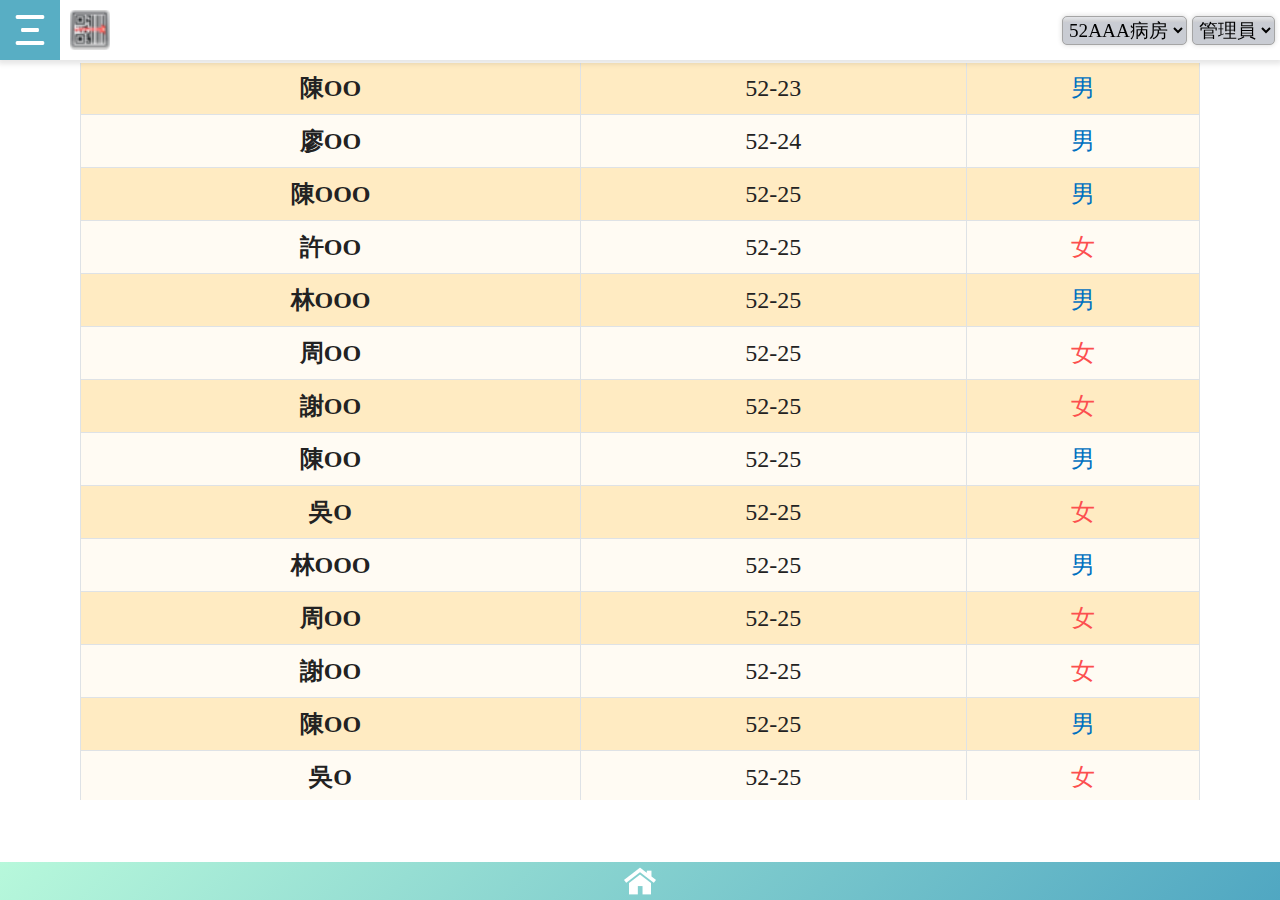
<file: content.html>
<!DOCTYPE html>
<html lang="zh-Hant">
<head>
    <meta charset="UTF-8">
    <meta name="viewport" content="width=device-width; initial-scale=1.0; maximum-scale=1.0; user-scalable=0;">
    <meta http-equiv="X-UA-Compatible" content="ie=edge">
    <title>三軍總醫院NIS護理資訊系統</title>
    <link rel="stylesheet" href="plugins/bootstrap/css/bootstrap.min.css">
    <link rel="stylesheet" href="css/pushy.css">
    <link rel="stylesheet" href="css/style.css">
    <link rel="stylesheet" href="css/RWD1024_up.css">
    <link rel="stylesheet" href="css/RWD768_up.css">
    <link rel="stylesheet" href="css/RWD767_down.css">
    <link rel="stylesheet" href="css/RWD_special.css">
</head>
<body>
<!-- Pushy Menu -->
<nav class="pushy pushy-left">
    <div class="pushy-content">
        <div class="top">
            <div>demo</div>
            <div>心血管一病區</div>
        </div>
        <div class="title">掃描</div>
        <ul>
            <li class="push_a">掃描腕帶</li>
        </ul>
        <div class="title">功能</div>
        <ul>
            <li class="pushy-link"><a href="page/Patientlist.html" class="changeSrc">病人清單</a></li>
            <li class="pushy-link"><a href="page/Monitoring_Submenu.html" class="changeSrc">生理監測</a></li>
            <li class="pushy-link"><a href="" class="changeSrc">醫囑執行</a></li>
            <li class="pushy-link"><a href="page/NursingAssessment_Submenu.html" class="changeSrc">護理評估</a></li>
            <li class="pushy-link"><a href="" class="changeSrc">護理指導</a></li>
            <li class="pushy-link"><a href="" class="changeSrc">訪視紀錄</a></li>
            <li class="pushy-link"><a href="index.html">登出</a></li>
        </ul>
    </div>
</nav>
<!-- Site Overlay -->
<div class="site-overlay"></div>
<!-- content -->
<div class="page-wrapper" id="container">
    <div class="header">
        <div class="container-fluid between">
            <div class="flex">
                <div class="menu-btn icon">
                    <div class="iconSpan">
                        <span></span>
                        <span></span>
                        <span></span>
                    </div>
                </div>
            </div>
            <div class="qrcode">
                <img src="image/scan.png" alt="">
            </div>
            <div class="main_menu flex">
                <div class="pFormItem">
                    <div class="divFormItem slDivFormItem">
                        <select class="formItem selectFormItem">
                            <option value="">52AAA病房</option>
                        </select>
                    </div>
                </div>
                <div class="pFormItem">
                    <div class="divFormItem slDivFormItem">
                        <select class="formItem selectFormItem">
                            <option value="">管理員</option>
                        </select>
                    </div>
                </div>
            </div>
        </div>
    </div>
        <div class="container">
            <iframe id="myIframe" src="page/Patientlist.html" width="100%" frameborder="0" scrolling="no"></iframe>
        </div>
    <div class="footer T_center">
        <a href="content.html"><img src="image/home.png" alt=""></a>
    </div>
</div>
<!--JS -->
<script type="text/javascript" src="plugins/jquery/jquery-3.4.1.min.js"></script>
<script type="text/javascript" src="plugins/bootstrap/js/bootstrap.min.js"></script>
<script type="text/javascript" src="plugins/pushy.js"></script>
<script type="text/javascript" src="js/custom.js"></script>
<script>
    window.addEventListener('message', function (msg) { getChildrenIframeHeight(msg.data); }, false);
    function getChildrenIframeHeight(src) {
        setChildrenIframeHeight(src);
    }
    function setChildrenIframeHeight(src) {
        $("#myIframe").attr("src", src);
    }
</script>
</body>
</html>
</file>
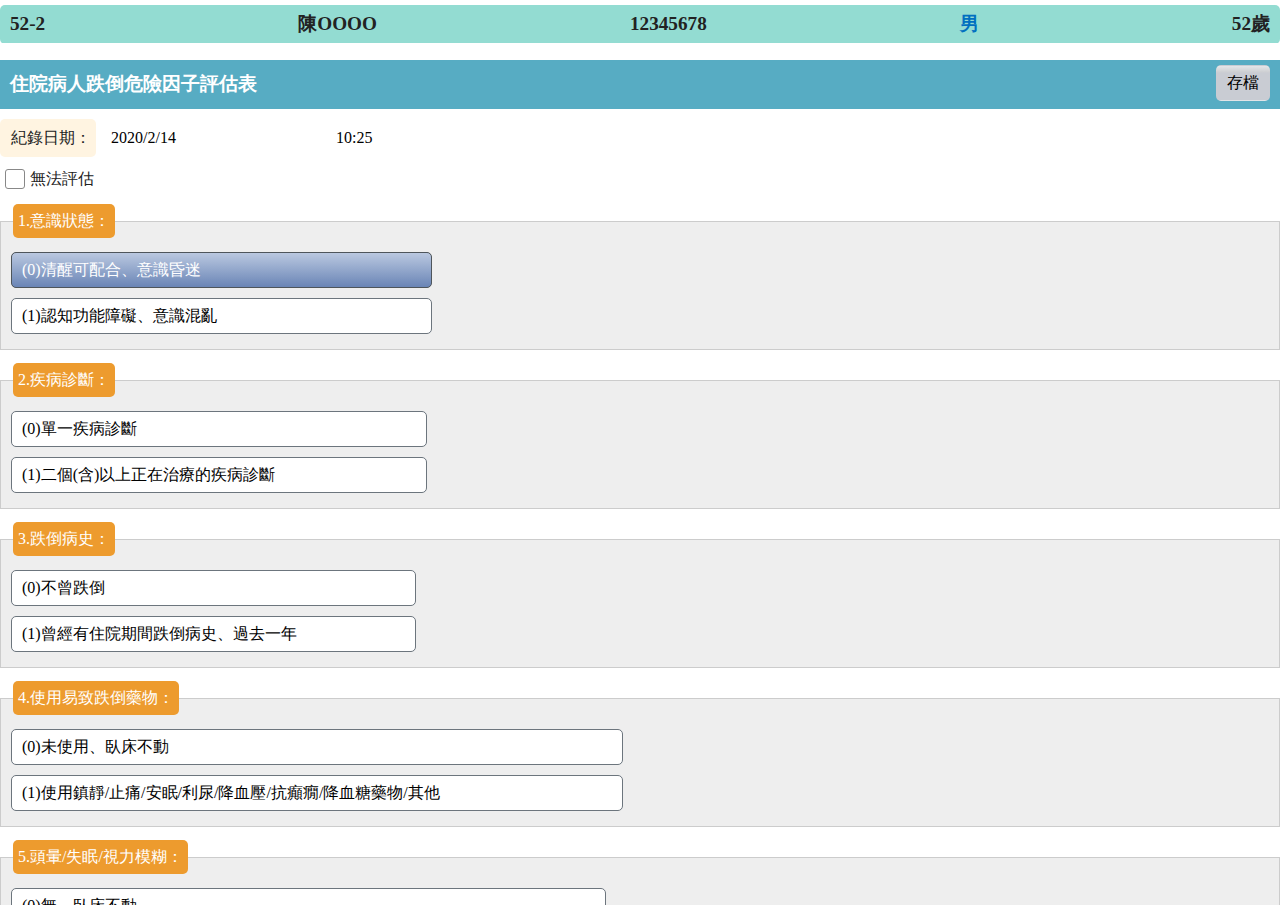
<file: page/AddFallRiskForm.html>
<!DOCTYPE html>
<html lang="zh-Hant">
<head>
    <meta charset="UTF-8">
    <meta name="viewport" content="width=device-width; initial-scale=1.0; maximum-scale=1.0; user-scalable=0;">
    <meta http-equiv="X-UA-Compatible" content="ie=edge">
    <title>三軍總醫院NIS護理資訊系統</title>
    <link rel="stylesheet" href="../plugins/bootstrap/css/bootstrap.min.css">
    <link rel="stylesheet" href="../css/pushy.css">
    <link rel="stylesheet" href="../css/style.css">
    <link rel="stylesheet" href="../css/RWD1024_up.css">
    <link rel="stylesheet" href="../css/RWD768_up.css">
    <link rel="stylesheet" href="../css/RWD767_down.css">
    <link rel="stylesheet" href="../css/RWD_special.css">
</head>
<body class="iframepage fallrisk addfallriskform">
<div class="main">
    <iframe id="Iframe" src="../page/PatienDetail.html" width="100%" frameborder="0" scrolling="yes"></iframe>
    <div class="patient_content">
        <div class="intake_top">
            <div class="top">
                <span>住院病人跌倒危險因子評估表</span>
                <a href="" class="btn">存檔</a>
            </div>
            <!--時間-->
            <div class="formList flex">
                <label>紀錄日期：</label>
                <div class="pFormItem">
                    <div class="divFormItem dateDivFormItem">
                        <input class="formItem dateFormItem" type="text" value="2020/2/14"/>
                    </div>
                </div>
                <div class="pFormItem">
                    <div class="divFormItem timeDivFormItem">
                        <input class="formItem timeFormItem" type="text" value="10:25"/>
                    </div>
                </div>

            </div>
        </div>
        <div class="formList flex">
        <div class="choiceBox">
            <div class="pFormItem">
                <div class="divFormItem ckDivFormItem">
                    <input id="form22_1" name="form22" type="checkbox" class="formItem checkboxFormItem">
                    <label for="form22_1"></label>
                </div>
            </div>
        </div>
        <label>無法評估</label>
        </div>
        <div class="content">
            <div class="title title_o">1.意識狀態：</div>
            <div class="tips">
                <div class="btn-group btn-group-toggle" data-toggle="buttons">
                    <label class="btn btn-secondary active">
                        <input type="radio" name="options" id="" autocomplete="off">(0)清醒可配合、意識昏迷
                    </label>
                    <label class="btn btn-secondary">
                        <input type="radio" name="options" id="" autocomplete="off">(1)認知功能障礙、意識混亂
                    </label>
                </div>
            </div>
        </div>
        <div class="content">
            <div class="title title_o">2.疾病診斷：</div>
            <div class="tips">
                <div class="btn-group btn-group-toggle" data-toggle="buttons">
                    <label class="btn btn-secondary">
                        <input type="radio" name="options" id="" autocomplete="off">(0)單一疾病診斷
                    </label>
                    <label class="btn btn-secondary">
                        <input type="radio" name="options" id="" autocomplete="off">(1)二個(含)以上正在治療的疾病診斷
                    </label>
                </div>
            </div>
        </div>
        <div class="content">
            <div class="title title_o">3.跌倒病史：</div>
            <div class="tips">
                <div class="btn-group btn-group-toggle" data-toggle="buttons">
                    <label class="btn btn-secondary">
                        <input type="radio" name="options" id="" autocomplete="off"  checked>(0)不曾跌倒
                    </label>
                    <label class="btn btn-secondary">
                        <input type="radio" name="options" id="" autocomplete="off">(1)曾經有住院期間跌倒病史、過去一年
                    </label>
                </div>
            </div>
        </div>
        <div class="content">
            <div class="title title_o">4.使用易致跌倒藥物：</div>
            <div class="tips">
                <div class="btn-group btn-group-toggle" data-toggle="buttons">
                    <label class="btn btn-secondary">
                        <input type="radio" name="options" id="" autocomplete="off"  checked>(0)未使用、臥床不動
                    </label>
                    <label class="btn btn-secondary">
                        <input type="radio" name="options" id="" autocomplete="off">(1)使用鎮靜/止痛/安眠/利尿/降血壓/抗癲癇/降血糖藥物/其他
                    </label>
                </div>
            </div>
        </div>
        <div class="content">
            <div class="title title_o">5.頭暈/失眠/視力模糊：</div>
            <div class="tips">
                <div class="btn-group btn-group-toggle" data-toggle="buttons">
                    <label class="btn btn-secondary">
                        <input type="radio" name="options" id="" autocomplete="off"  checked>(0)無、臥床不動
                    </label>
                    <label class="btn btn-secondary">
                        <input type="radio" name="options" id="" autocomplete="off">(1)頭暈/虛弱/姿勢性低血壓、失眠、視力模糊/單眼或雙眼失明
                    </label>
                </div>
            </div>
        </div>
        <div class="content">
            <div class="title title_o">6.管路留置/失禁/頻尿/腹瀉：</div>
            <div class="tips">
                <div class="btn-group btn-group-toggle" data-toggle="buttons">
                    <label class="btn btn-secondary">
                        <input type="radio" name="options" id="" autocomplete="off"  checked>(0)無、臥床不動
                    </label>
                    <label class="btn btn-secondary">
                        <input type="radio" name="options" id="" autocomplete="off">(1)因大小便失禁、頻尿或腹瀉需頻繁下床如廁、連接靜脈輸液/有引流管放置/生理監視器使用
                    </label>
                </div>
            </div>
        </div>
        <div class="content">
            <div class="title title_o">7.輔具使用：</div>
            <div class="tips">
                <div class="btn-group btn-group-toggle" data-toggle="buttons">
                    <label class="btn btn-secondary">
                        <input type="radio" name="options" id="" autocomplete="off"  checked>(0)臥床不動、自行走動平穩
                    </label>
                    <label class="btn btn-secondary">
                        <input type="radio" name="options" id="" autocomplete="off">(1)步態不穩、攙扶或使用輔具才可站起、移位或行走須他人協助或使用輔具
                    </label>
                </div>
            </div>
        </div>
        <div class="content">
            <div class="title title_o">8.執意下床：</div>
            <div class="tips">
                <div class="btn-group btn-group-toggle" data-toggle="buttons">
                    <label class="btn btn-secondary">
                        <input type="radio" name="options" id="" autocomplete="off"  checked>(0)臥床不動、均請求協助下床
                    </label>
                    <label class="btn btn-secondary">
                        <input type="radio" name="options" id="" autocomplete="off">(1)無法配合床欄/床欄護套使用、不能獨自下床卻執意自行下床、主要照顧者為年老或行動不便者
                    </label>
                </div>
            </div>
        </div>
        <div class="content">
            <div class="title title_b">總分：</div>
            <div class="tips">
                <span>4</span>
            </div>
        </div>
    </div>
    <!--JS -->
    <script type="text/javascript" src="../plugins/jquery/jquery-3.4.1.min.js"></script>
    <script type="text/javascript" src="../plugins/bootstrap/js/bootstrap.min.js"></script>
    <script type="text/javascript" src="../plugins/pushy.js"></script>
    <script type="text/javascript" src="../js/custom.js"></script>
</body>
</html>
</file>
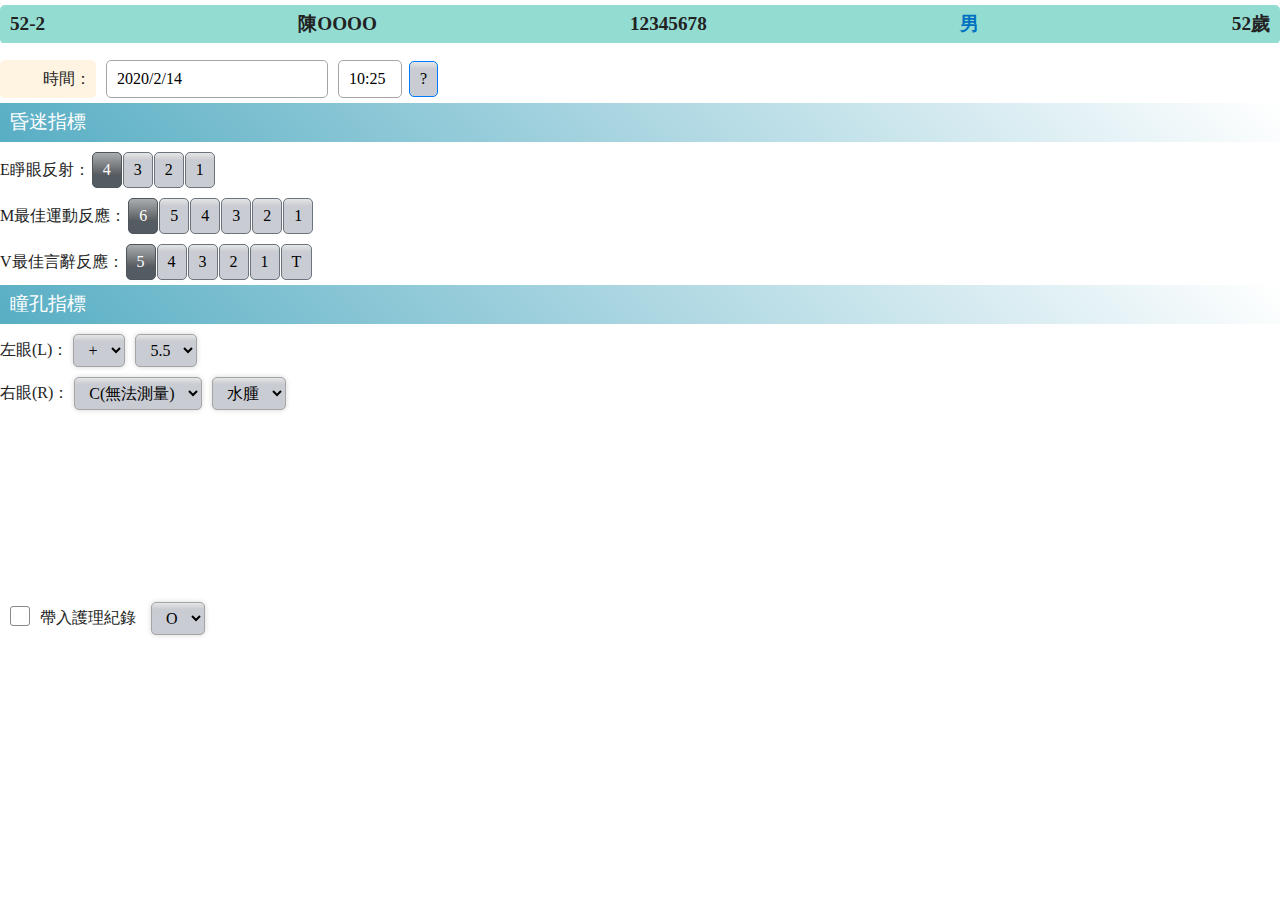
<file: page/Coma.html>
<!DOCTYPE html>
<html lang="zh-Hant">
<head>
    <meta charset="UTF-8">
    <meta name="viewport" content="width=device-width; initial-scale=1.0; maximum-scale=1.0; user-scalable=0;">
    <meta http-equiv="X-UA-Compatible" content="ie=edge">
    <title>三軍總醫院NIS護理資訊系統</title>
    <link rel="stylesheet" href="../plugins/bootstrap/css/bootstrap.min.css">
    <link rel="stylesheet" href="../css/pushy.css">
    <link rel="stylesheet" href="../css/style.css">
    <link rel="stylesheet" href="../css/RWD1024_up.css">
    <link rel="stylesheet" href="../css/RWD768_up.css">
    <link rel="stylesheet" href="../css/RWD767_down.css">
    <link rel="stylesheet" href="../css/RWD_special.css">
</head>
<body class="iframepage coma">
<div class="main">
    <iframe id="Iframe" src="../page/PatienDetail.html" width="100%" frameborder="0" scrolling="yes"></iframe>
    <div class="patient_content">
        <div class="intake_top">
            <!--時間-->
            <div class="formList flex">
                <label>時間：</label>
                <div class="pFormItem">
                    <div class="divFormItem dateDivFormItem">
                        <input class="formItem dateFormItem" type="text" value="2020/2/14"/>
                    </div>
                </div>
                <div class="pFormItem">
                    <div class="divFormItem timeDivFormItem">
                        <input class="formItem timeFormItem" type="text" value="10:25"/>
                    </div>
                </div>
                <!-- Button trigger modal -->
                <button type="button" class="btn btn-primary" data-toggle="modal" data-target="#tips">
                    ?
                </button>
                <!-- Modal -->
                <div class="modal fade" id="tips" tabindex="-1" role="dialog" aria-labelledby="ModalCenterTitle" aria-hidden="true">
                    <div class="modal-dialog modal-dialog-centered" role="document">
                        <div class="modal-content">
                            <div class="modal-header">
                                <h5 class="modal-title" id="ModalCenterTitle">昏迷指標</h5>
                                <button type="button" class="close" data-dismiss="modal" aria-label="Close">
                                    <span aria-hidden="true">&times;</span>
                                </button>
                            </div>
                            <div class="modal-body">
                                <div class="content">
                                    <div class="title title_r">E睜眼反射：</div>
                                    <div class="tips">
                                        <p>(4)自動</p>
                                        <p>(3)對聲音刺激</p>
                                        <p>(2)對痛刺激</p>
                                        <p>(1)無反應</p>
                                    </div>
                                </div>
                                <div class="content">
                                    <div class="title title_b">M最佳運動反應：</div>
                                    <div class="tips">
                                        <p>(6)聽從指揮</p>
                                        <p>(5)痛覺定位</p>
                                        <p>(4)收縮反應</p>
                                        <p>(3)去大腦皮質收縮</p>
                                        <p>(2)去大腦伸張</p>
                                        <p>(1)無反應</p>
                                    </div>
                                </div>
                                <div class="content">
                                    <div class="title title_g">V最佳言辭反應：</div>
                                    <div class="tips">
                                        <p>(5)可對答且定向感正確</p>
                                        <p>(4)可對答但定向感錯誤</p>
                                        <p>(3)可發出單詞</p>
                                        <p>(2)可發出呻吟</p>
                                        <p>(1)無反應</p>
                                        <p>(T)氣管內插管或氣切</p>
                                    </div>
                                </div>
                            </div>
                            <div class="modal-footer">
                                <button type="button" class="btn btn-secondary" data-dismiss="modal">Close</button>
                            </div>
                        </div>
                    </div>
                </div>

            </div>

        </div>
        <!--昏迷指標-->
        <div class="coma_wrap">
            <div class="main_title">昏迷指標</div>
            <div class="formList flex">
                <div class="subtitle">E睜眼反射：</div>
                <div class="btn-group btn-group-toggle" data-toggle="buttons">
                    <label class="btn btn-secondary active">
                        <input type="radio" name="options" id="" autocomplete="off" checked> 4
                    </label>
                    <label class="btn btn-secondary">
                        <input type="radio" name="options" id="" autocomplete="off"> 3
                    </label>
                    <label class="btn btn-secondary">
                        <input type="radio" name="options" id="" autocomplete="off"> 2
                    </label>
                    <label class="btn btn-secondary">
                        <input type="radio" name="options" id="" autocomplete="off"> 1
                    </label>
                </div>
            </div>
            <div class="formList flex">
                <div class="subtitle">M最佳運動反應：</div>
                <div class="btn-group btn-group-toggle" data-toggle="buttons">
                    <label class="btn btn-secondary active">
                        <input type="radio" name="options" id="" autocomplete="off" checked> 6
                    </label>
                    <label class="btn btn-secondary">
                        <input type="radio" name="options" id="" autocomplete="off"> 5
                    </label>
                    <label class="btn btn-secondary">
                        <input type="radio" name="options" id="" autocomplete="off"> 4
                    </label>
                    </label>
                    <label class="btn btn-secondary">
                        <input type="radio" name="options" id="" autocomplete="off"> 3
                    </label>
                    <label class="btn btn-secondary">
                        <input type="radio" name="options" id="" autocomplete="off"> 2
                    </label>
                    <label class="btn btn-secondary">
                        <input type="radio" name="options" id="" autocomplete="off"> 1
                    </label>
                </div>
            </div>
            <div class="formList flex">
                <div class="subtitle">V最佳言辭反應：</div>
                <div class="btn-group btn-group-toggle" data-toggle="buttons">
                    <label class="btn btn-secondary active">
                        <input type="radio" name="options" id="" autocomplete="off" checked> 5
                    </label>
                    <label class="btn btn-secondary">
                        <input type="radio" name="options" id="" autocomplete="off"> 4
                    </label>
                    <label class="btn btn-secondary">
                        <input type="radio" name="options" id="" autocomplete="off"> 3
                    </label>
                    <label class="btn btn-secondary">
                        <input type="radio" name="options" id="" autocomplete="off"> 2
                    </label>
                    <label class="btn btn-secondary">
                        <input type="radio" name="options" id="" autocomplete="off"> 1
                    </label>
                    <label class="btn btn-secondary">
                        <input type="radio" name="options" id="" autocomplete="off"> T
                    </label>
                </div>
            </div>
        </div>
        <!--瞳孔指標-->
        <div class="main_title">瞳孔指標</div>
        <div class="formList flex">
            <label>左眼(L)：</label>
            <div class="pFormItem">
                <div class="divFormItem slDivFormItem">
                    <select id="" class="formItem selectFormItem">
                        <option value="1">+</option>
                        <option value="2"></option>
                    </select>
                </div>
            </div>
            <div class="pFormItem">
                <div class="divFormItem slDivFormItem">
                    <select class="formItem selectFormItem">
                        <option>5.5</option>
                    </select>
                </div>
            </div>
        </div>
        <div class="formList flex">
            <label>右眼(R)：</label>
            <div class="pFormItem">
                <div class="divFormItem slDivFormItem">
                    <select id="" class="formItem selectFormItem">
                        <option value="1">C(無法測量)</option>
                        <option value="2"></option>
                    </select>
                </div>
            </div>
            <div class="pFormItem">
                <div class="divFormItem slDivFormItem">
                    <select class="formItem selectFormItem">
                        <option>水腫</option>
                    </select>
                </div>
            </div>
        </div>
        <!--護理紀錄帶入-->
        <div class="intake_bottom flex">
            <div class="choiceBox">
                <div class="pFormItem">
                    <div class="divFormItem ckDivFormItem">
                        <input id="form22_1" name="form22" type="checkbox" class="formItem checkboxFormItem">
                        <label for="form22_1"></label>
                    </div>
                </div>
            </div>
            <label>帶入護理紀錄</label>
            <div class="pFormItem">
                <div class="divFormItem slDivFormItem">
                    <select class="formItem selectFormItem">
                        <option>O</option>
                    </select>
                </div>
            </div>
        </div>
    </div>
</div>
<!--JS -->
<script type="text/javascript" src="../plugins/jquery/jquery-3.4.1.min.js"></script>
<script type="text/javascript" src="../plugins/bootstrap/js/bootstrap.min.js"></script>
<script type="text/javascript" src="../plugins/pushy.js"></script>
<script type="text/javascript" src="../js/custom.js"></script>
</body>
</html>
</file>
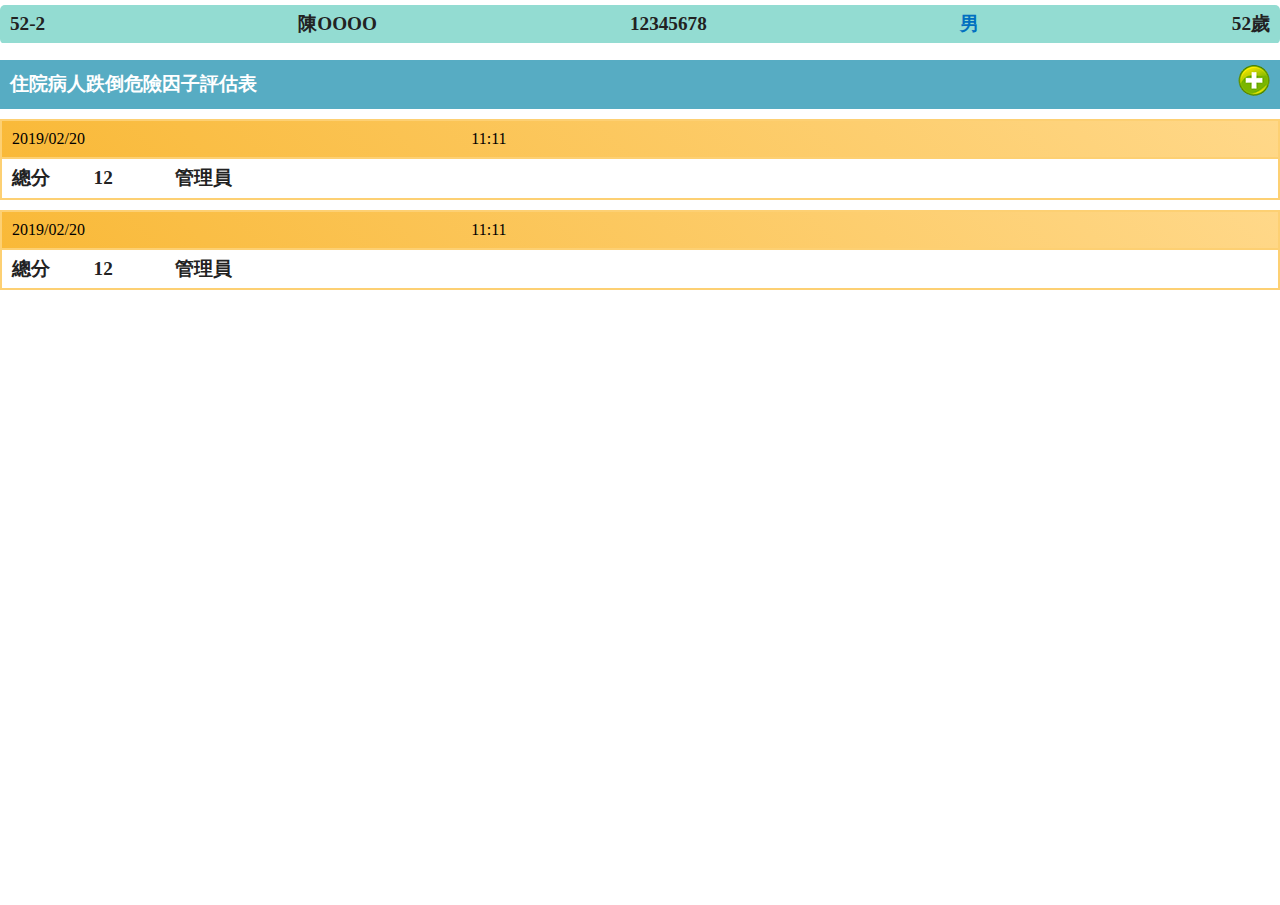
<file: page/FallRisk.html>
<!DOCTYPE html>
<html lang="zh-Hant">
<head>
    <meta charset="UTF-8">
    <meta name="viewport" content="width=device-width; initial-scale=1.0; maximum-scale=1.0; user-scalable=0;">
    <meta http-equiv="X-UA-Compatible" content="ie=edge">
    <title>三軍總醫院NIS護理資訊系統</title>
    <link rel="stylesheet" href="../plugins/bootstrap/css/bootstrap.min.css">
    <link rel="stylesheet" href="../css/pushy.css">
    <link rel="stylesheet" href="../css/style.css">
    <link rel="stylesheet" href="../css/RWD1024_up.css">
    <link rel="stylesheet" href="../css/RWD768_up.css">
    <link rel="stylesheet" href="../css/RWD767_down.css">
    <link rel="stylesheet" href="../css/RWD_special.css">
</head>
<body class="iframepage fallrisk">
<div class="main">
    <iframe id="Iframe" src="../page/PatienDetail.html" width="100%" frameborder="0" scrolling="yes"></iframe>
    <div class="patient_content">
        <div class="top">
            <span>住院病人跌倒危險因子評估表</span>
            <a href="../page/AddFallRiskForm.html"><img src="../image/add.png" alt=""></a>
        </div>
        <div class="list_wrap">
            <div class="time_title">
                <div class="pFormItem">
                    <div class="divFormItem dtDivFormItem">
                        <input class="formItem dtFormItem" type="hidden">
                        <input class="dtDateFormItem" type="text" value="2019/02/20"/>
                        <input class="dtTimeFormItem" type="text" value="11:11"/>
                    </div>
                </div>
            </div>
            <div class="content">
                <span>總分</span>
                <span>12</span>
                <span>管理員</span>
            </div>
        </div>
        <div class="list_wrap">
            <div class="time_title">
                <div class="pFormItem">
                    <div class="divFormItem dtDivFormItem">
                        <input class="formItem dtFormItem" type="hidden">
                        <input class="dtDateFormItem" type="text" value="2019/02/20"/>
                        <input class="dtTimeFormItem" type="text" value="11:11"/>
                    </div>
                </div>
            </div>
            <div class="content">
                <span>總分</span>
                <span>12</span>
                <span>管理員</span>
            </div>
        </div>
    </div>
</div>
<!--JS -->
<script type="text/javascript" src="../plugins/jquery/jquery-3.4.1.min.js"></script>
<script type="text/javascript" src="../plugins/bootstrap/js/bootstrap.min.js"></script>
<script type="text/javascript" src="../plugins/pushy.js"></script>
<script type="text/javascript" src="../js/custom.js"></script>
</body>
</html>
</file>
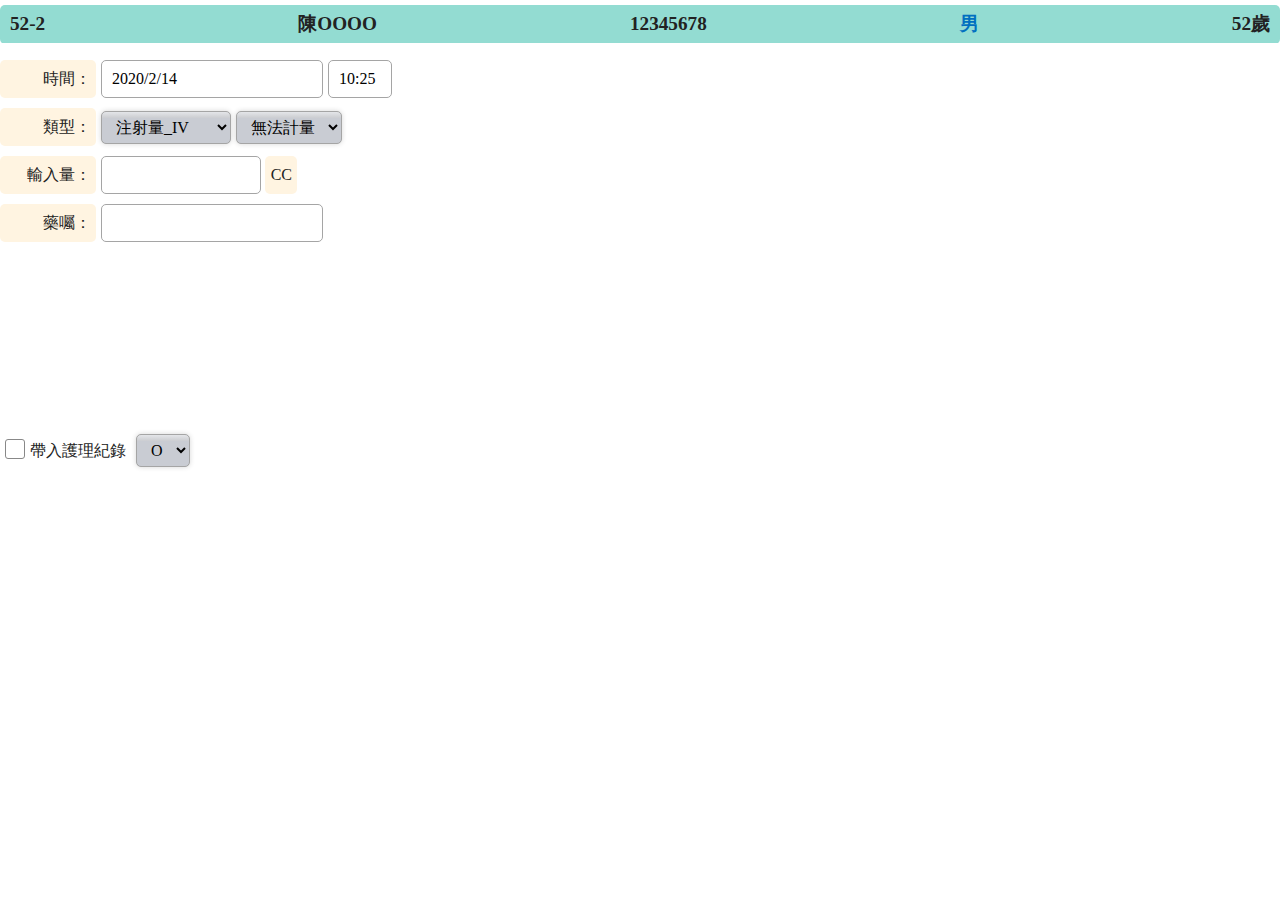
<file: page/Intake.html>
<!DOCTYPE html>
<html lang="zh-Hant">
<head>
    <meta charset="UTF-8">
    <meta name="viewport" content="width=device-width; initial-scale=1.0; maximum-scale=1.0; user-scalable=0;">
    <meta http-equiv="X-UA-Compatible" content="ie=edge">
    <title>三軍總醫院NIS護理資訊系統</title>
    <link rel="stylesheet" href="../plugins/bootstrap/css/bootstrap.min.css">
    <link rel="stylesheet" href="../css/pushy.css">
    <link rel="stylesheet" href="../css/style.css">
    <link rel="stylesheet" href="../css/RWD1024_up.css">
    <link rel="stylesheet" href="../css/RWD768_up.css">
    <link rel="stylesheet" href="../css/RWD767_down.css">
    <link rel="stylesheet" href="../css/RWD_special.css">
</head>
<body class="iframepage intake">
<div class="main">
    <iframe id="Iframe" src="../page/PatienDetail.html" width="100%" frameborder="0" scrolling="yes"></iframe>
    <div class="patient_content">
        <div class="intake_top">
            <!--時間-->
            <div class="formList flex">
                <label>時間：</label>
                <div class="pFormItem">
                    <div class="divFormItem dateDivFormItem">
                        <input class="formItem dateFormItem" type="text" value="2020/2/14"/>
                    </div>
                </div>
                <div class="pFormItem">
                    <div class="divFormItem timeDivFormItem">
                        <input class="formItem timeFormItem" type="text" value="10:25"/>
                    </div>
                </div>
            </div>
            <!--類型-->
            <div class="formList flex">
                <label>類型：</label>
                <div class="pFormItem">
                    <div class="divFormItem slDivFormItem">
                        <select id="showselect" class="formItem selectFormItem">
                            <option value="1">注射量_IV</option>
                            <option value="2">尿量_自解量</option>
                        </select>
                    </div>
                </div>
                <div class="pFormItem">
                    <div class="divFormItem slDivFormItem">
                        <select class="formItem selectFormItem">
                            <option>無法計量</option>
                        </select>
                    </div>
                </div>
            </div>
            <!--注射量_IV-->
            <div class="list1" style="display: block">
            <div class="formList flex insert"><label>輸入量：</label>
                <div class="pFormItem">
                    <div class="divFormItem txDivFormItem">
                        <input class="formItem textFormItem" type="text"/>
                        <label class="txBkFormItem">CC</label>
                    </div>
                </div>
            </div>
            <div class="formList flex">  <label>藥囑：</label>
                <div class="pFormItem">
                    <div class="divFormItem txDivFormItem">
                        <input class="formItem textFormItem" type="text"/>
                    </div>
                </div>
            </div>
            </div>
            <!--尿量_自解量-->
            <div class="list2" style="display: none">
                <div class="formList flex insert"><label>輸出量：</label>
                    <div class="pFormItem">
                        <div class="divFormItem txDivFormItem">
                            <input class="formItem textFormItem" type="text"/>
                        </div>
                    </div>
                    <div class="pFormItem">
                        <div class="divFormItem slDivFormItem">
                            <select  class="formItem selectFormItem">
                                <option value="1">CC</option>
                                <option value="2">ML</option>
                            </select>
                        </div>
                    </div>
                </div>
                <div class="formList flex insert">  <label>顏色：</label>
                    <div class="pFormItem">
                        <div class="divFormItem slDivFormItem">
                            <select  class="formItem selectFormItem">
                                <option value="1">其他</option>
                            </select>
                        </div>
                    </div>
                    <div class="pFormItem">
                        <div class="divFormItem txDivFormItem">
                            <input class="formItem textFormItem" type="text"/>
                        </div>
                    </div>
                </div>
                <div class="formList flex insert">  <label>性質：</label>
                    <div class="pFormItem">
                        <div class="divFormItem slDivFormItem">
                            <select  class="formItem selectFormItem">
                                <option value="1">其他</option>
                            </select>
                        </div>
                    </div>
                    <div class="pFormItem">
                        <div class="divFormItem txDivFormItem">
                            <input class="formItem textFormItem" type="text"/>
                        </div>
                    </div>
                </div>
                <div class="formList flex">  <label>尿比重：</label>
                    <div class="pFormItem">
                        <div class="divFormItem txDivFormItem">
                            <input class="formItem textFormItem" type="text"/>
                        </div>
                    </div>
                </div>
            </div>
        </div>
        <!--護理紀錄帶入-->
        <div class="intake_bottom flex">
            <div class="choiceBox">
                <div class="pFormItem">
                    <div class="divFormItem ckDivFormItem">
                        <input id="form22_1" name="form22" type="checkbox" class="formItem checkboxFormItem">
                        <label for="form22_1"></label>
                    </div>
                </div>
            </div>
            <label>帶入護理紀錄</label>
            <div class="pFormItem">
                <div class="divFormItem slDivFormItem">
                    <select class="formItem selectFormItem">
                        <option>O</option>
                    </select>
                </div>
            </div>
        </div>
    </div>
</div>
</div>
<!--JS -->
<script type="text/javascript" src="../plugins/jquery/jquery-3.4.1.min.js"></script>
<script type="text/javascript" src="../plugins/bootstrap/js/bootstrap.min.js"></script>
<script type="text/javascript" src="../plugins/pushy.js"></script>
<script type="text/javascript" src="../js/custom.js"></script>
<script>
    $('.list2').hide();
    $("#showselect").change(function(){
        var options=$("#showselect option:selected");
        if (options.val()=='1'){
            $('.list1').fadeIn();
            $('.list2').hide();
        }else if(options.val()=='2'){
            $('.list2').fadeIn();
            $('.list1').hide();
        }


    });
</script>
</body>
</html>
</file>
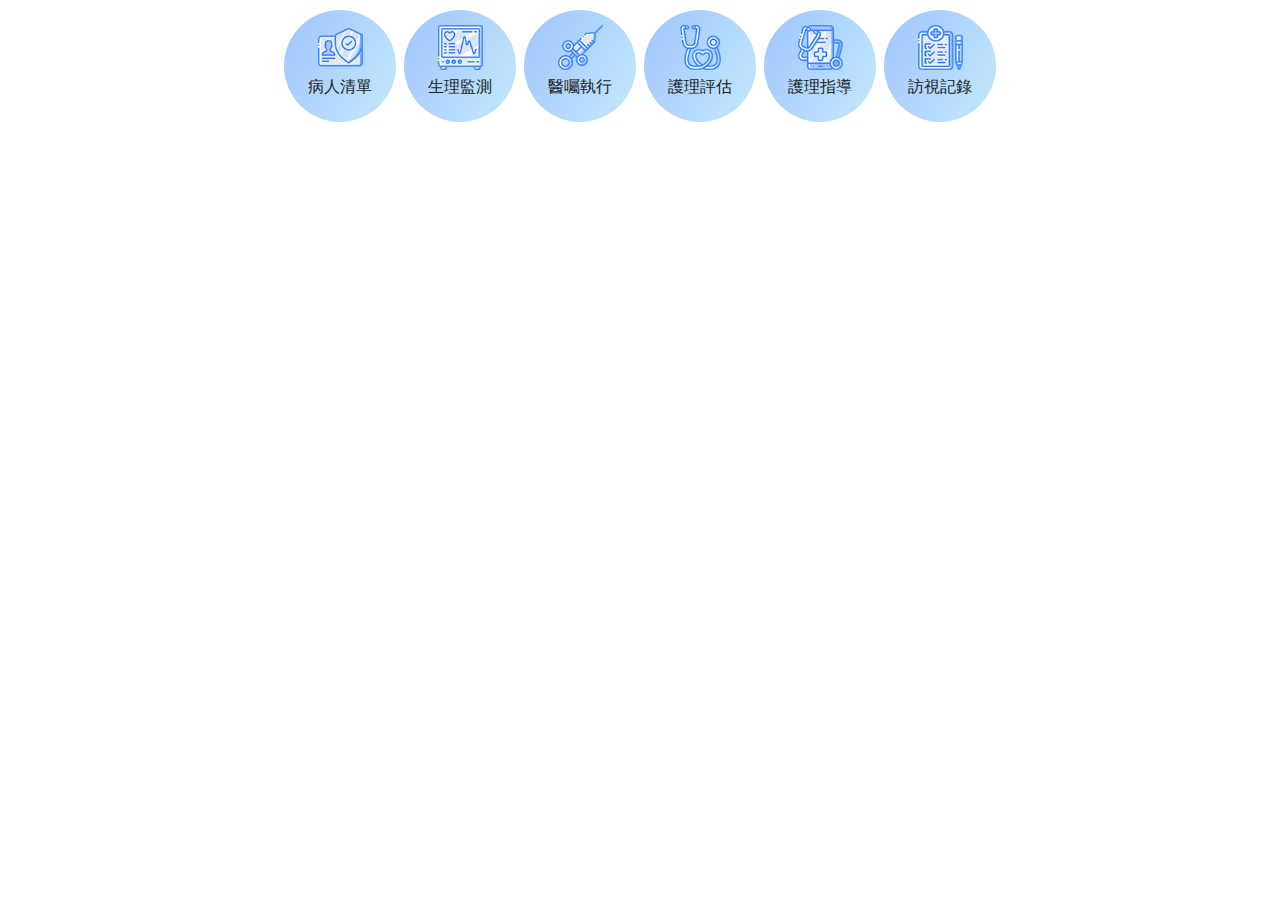
<file: page/Mainmenu.html>
<!DOCTYPE html>
<html lang="zh-Hant">
<head>
    <meta charset="UTF-8">
    <meta name="viewport" content="width=device-width; initial-scale=1.0; maximum-scale=1.0; user-scalable=0;">
    <meta http-equiv="X-UA-Compatible" content="ie=edge">
    <title>三軍總醫院NIS護理資訊系統</title>
    <link rel="stylesheet" href="../plugins/bootstrap/css/bootstrap.min.css">
    <link rel="stylesheet" href="../css/pushy.css">
    <link rel="stylesheet" href="../css/style.css">
    <link rel="stylesheet" href="../css/RWD1024_up.css">
    <link rel="stylesheet" href="../css/RWD768_up.css">
    <link rel="stylesheet" href="../css/RWD767_down.css">
    <link rel="stylesheet" href="../css/RWD_special.css">
</head>
<body class="iframepage mainmenu">
<div class="main">
    <ul>
        <li><a href="../page/Patientlist.html"><img src="../image/icon1.png" alt=""><div>病人清單</div></a></li>
        <li><a href="../page/Monitoring_Submenu.html"><img src="../image/icon2.png" alt=""><div>生理監測</div></a></li>
        <li><a href=""><img src="../image/icon3.png" alt=""><div>醫囑執行</div></a></li>
        <li><a href="../page/NursingAssessment_Submenu.html"><img src="../image/icon4.png" alt=""><div>護理評估</div></a></li>
        <li><a href=""><img src="../image/icon5.png" alt=""><div>護理指導</div></a></li>
        <li><a href=""><img src="../image/icon6.png" alt=""><div>訪視記錄</div></a></li>
    </ul>
</div>
    <!--JS -->
    <script type="text/javascript" src="../plugins/jquery/jquery-3.4.1.min.js"></script>
    <script type="text/javascript" src="../plugins/bootstrap/js/bootstrap.min.js"></script>
    <script type="text/javascript" src="../plugins/pushy.js"></script>
    <script type="text/javascript" src="../js/custom.js"></script>
</body>
</html>
</file>
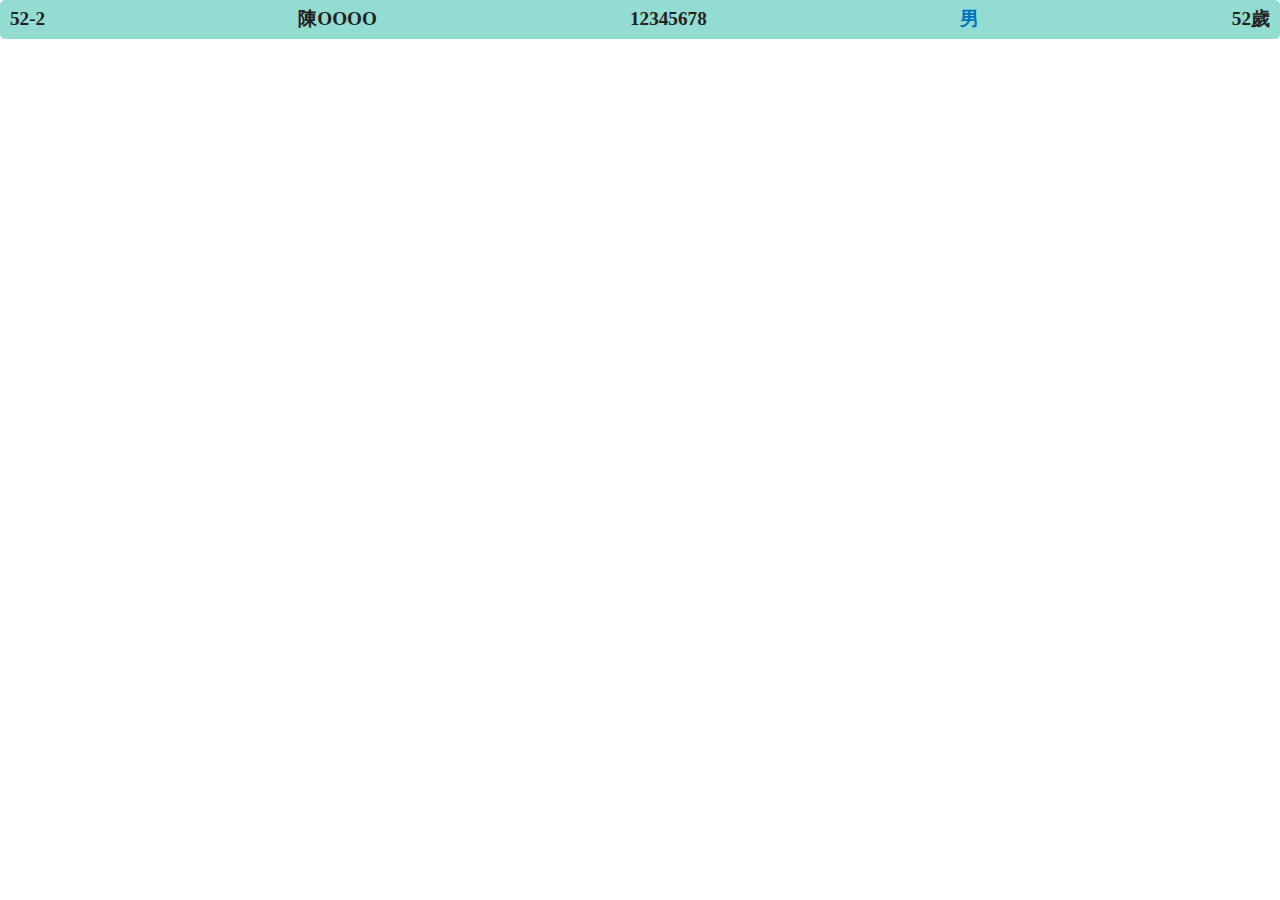
<file: page/PatienDetail.html>
<!DOCTYPE html>
<html lang="zh-Hant">
<head>
    <meta charset="UTF-8">
    <meta name="viewport" content="width=device-width; initial-scale=1.0; maximum-scale=1.0; user-scalable=0;">
    <meta http-equiv="X-UA-Compatible" content="ie=edge">
    <title>三軍總醫院NIS護理資訊系統</title>
    <link rel="stylesheet" href="../plugins/bootstrap/css/bootstrap.min.css">
    <link rel="stylesheet" href="../css/pushy.css">
    <link rel="stylesheet" href="../css/style.css">
    <link rel="stylesheet" href="../css/RWD1024_up.css">
    <link rel="stylesheet" href="../css/RWD768_up.css">
    <link rel="stylesheet" href="../css/RWD767_down.css">
    <link rel="stylesheet" href="../css/RWD_special.css">
</head>
<body>
    <div class="patient_detail between">
        <span>52-2</span>
        <span>陳OOOO</span>
        <span>12345678</span>
        <span class="blue">男</span>
        <span>52歲</span>
    </div>
<!--JS -->
<script type="text/javascript" src="../plugins/jquery/jquery-3.4.1.min.js"></script>
<script type="text/javascript" src="../plugins/bootstrap/js/bootstrap.min.js"></script>
<script type="text/javascript" src="../plugins/pushy.js"></script>
<script type="text/javascript" src="../js/custom.js"></script>
</body>
</html>
</file>
<file: css/pushy.css>
/*! Pushy - v1.1.0 - 2017-1-30
* Pushy is a responsive off-canvas navigation menu using CSS transforms & transitions.
* https://github.com/christophery/pushy/
* by Christopher Yee */
/* Menu Appearance */
.pushy {
  position: fixed;
  width: 200px;
  height: 100%;
  top: 0;
  z-index: 9999;
  background: #191918;
  overflow: auto;
  -webkit-overflow-scrolling: touch;
  /* enables momentum scrolling in iOS overflow elements */
}

.pushy a,.push_a{
  display: block;
  color: #b3b3b1;
  padding: 15px 30px;
  text-decoration: none;
}
.pushy a:hover {
  color: #FFF;
}
.pushy ul:first-child {
  margin-top: 10px;
}
.pushy.pushy-left {
  left: 0;
}
.pushy.pushy-right {
  right: 0;
}

.pushy-content {
  visibility: hidden;
}

/* Menu Movement */
.pushy-left {
  -webkit-transform: translate3d(-200px, 0, 0);
  -ms-transform: translate3d(-200px, 0, 0);
  transform: translate3d(-200px, 0, 0);
}

.pushy-open-left #container,
.pushy-open-left .push {
  -webkit-transform: translate3d(200px, 0, 0);
  -ms-transform: translate3d(200px, 0, 0);
  transform: translate3d(200px, 0, 0);
}

.pushy-right {
  -webkit-transform: translate3d(200px, 0, 0);
  -ms-transform: translate3d(200px, 0, 0);
  transform: translate3d(200px, 0, 0);
}

.pushy-open-right #container,
.pushy-open-right .push {
  -webkit-transform: translate3d(-200px, 0, 0);
  -ms-transform: translate3d(-200px, 0, 0);
  transform: translate3d(-200px, 0, 0);
}

.pushy-open-left .pushy,
.pushy-open-right .pushy {
  -webkit-transform: translate3d(0, 0, 0);
  -ms-transform: translate3d(0, 0, 0);
  transform: translate3d(0, 0, 0);
}
.pushy-open-left .pushy-content,
.pushy-open-right .pushy-content {
  visibility: visible;
}

/* Menu Transitions */
#container,
.pushy,
.push {
  transition: transform 0.2s cubic-bezier(0.16, 0.68, 0.43, 0.99);
}

.pushy-content {
  transition: visibility 0.2s cubic-bezier(0.16, 0.68, 0.43, 0.99);
}

/* Site Overlay */
.site-overlay {
  display: none;
}

.pushy-open-left .site-overlay,
.pushy-open-right .site-overlay {
  display: block;
  position: fixed;
  top: 0;
  right: 0;
  bottom: 0;
  left: 0;
  z-index: 9998;
  background-color: rgba(0, 0, 0, 0.5);
  -webkit-animation: fade 500ms;
  animation: fade 500ms;
}

@keyframes fade {
  0% {
    opacity: 0;
  }
  100% {
    opacity: 1;
  }
}
@-webkit-keyframes fade {
  0% {
    opacity: 0;
  }
  100% {
    opacity: 1;
  }
}
/* Submenu Appearance */
.pushy-submenu {
  /* Submenu Buttons */
  /* Submenu Icon */
}
.pushy-submenu > ul {
  padding-left: 15px;
  transition: max-height 0.2s ease-in-out, visibility 0.2s ease-in-out;
}
.pushy-submenu > ul .pushy-link {
  transition: opacity 0.2s ease-in-out;
}
.pushy-submenu button {
  width: 100%;
  color: #b3b3b1;
  padding: 15px 30px;
  text-align: left;
  background: transparent;
  border: 0;
}
.pushy-submenu button:hover {
  color: #FFF;
}
.pushy-submenu > a,
.pushy-submenu > button {
  position: relative;
}
.pushy-submenu > a::after,
.pushy-submenu > button::after {
  content: '';
  display: block;
  height: 11px;
  width: 8px;
  position: absolute;
  top: 50%;
  right: 15px;
  background: url("../img/arrow.svg") no-repeat;
  -webkit-transform: translateY(-50%);
  -ms-transform: translateY(-50%);
  transform: translateY(-50%);
  transition: transform 0.2s;
}

/* Submenu Movement */
.pushy-submenu-closed > ul {
  max-height: 0;
  overflow: hidden;
  visibility: hidden;
}
.pushy-submenu-closed .pushy-link {
  opacity: 0;
}

.pushy-submenu-open {
  /* Submenu Icon */
}
.pushy-submenu-open > ul {
  max-height: 1000px;
  visibility: visible;
}
.pushy-submenu-open .pushy-link {
  opacity: 1;
}
.pushy-submenu-open > a::after,
.pushy-submenu-open > button::after {
  -webkit-transform: translateY(-50%) rotate(90deg);
  -ms-transform: translateY(-50%) rotate(90deg);
  transform: translateY(-50%) rotate(90deg);
}

/*# sourceMappingURL=pushy.css.map */
</file>
<file: css/style.css>
/*基礎css*/
/*
    RWD1024_up.css
        1024up
        1024px~1366px 橫式 iPad Pro in landscape
        1024px~1366px 直式 iPad Pro in portrait
    RWD768_up.css
        991px down
        768px~1024px 直式 iPad in portrait
        768px~1024px 橫式 iPad in landscape
    RWD767_down.css
        480~768
        320~480  通用 ========================= 手機
        320down  通用 ========================= 小型手機
    RWD_special.css
        直式-
            320px~568px iPhone 5 & 5S portrait直式
            375px~667px iPhone 6 portrait直式
        橫式- 320~812
            320px~480px iPhone 4 landscape橫式
            320px~568px iPhone 5 & 5S landscape橫式
            375px~667px iPhone 6 landscape橫式
            375px~812px iphone X 橫式
            414px~736px *iPhone 6 plus landscape橫式
*/
/* 共用 */
* {
    -webkit-box-sizing: border-box;
    box-sizing: border-box;
}
body{
    font-family: 'Microsoft JhengHei', 'Noto Sans TC', 'Open Sans';
    font-size: 16px;
    color: #222222;
    margin: 0px;
    width: 100%;
    overflow-x: hidden;
}

.main{
    text-align: center;
    overflow-y: auto;
    height: 100vh; /* Fallback for browsers that do not support Custom Properties */
    height: calc(var(--vh, 1vh) * 100);
    padding: 0px 0px 60px 0px;
}
.h1, .h2, .h3, .h4, .h5, .h6, h1, h2, h3, h4, h5, h6{
    margin-bottom: 0;
}
p {
    margin-bottom: 0px;
}
a{
    color:#222;
    text-decoration: none;
}
a:hover {
    color:#222;
    opacity:0.8 ;
    text-decoration: none;
}
ul{
    margin-bottom: 0px;
    padding-left: 0px;
}
.form-group{
    margin-bottom: 0;
}
li{
    list-style-type:none;
}

img{
    object-fit: contain;
}
label{
    margin-bottom: 0;
}
.flex {
    display: flex;
    align-items: center;
}
.flex-end {
    display: flex;
    align-items: flex-end;
}
.inline-flex{
    display: inline-flex;
    align-items: center;
}
.flex_wrap{
    display: flex;
    flex-wrap: wrap;
}
.column{
    display: flex;
    flex-direction: column;
}
.between {
    display: flex;
    justify-content: space-between;
    align-items: center;
}
.none{
    display: none;
}
.bold {
    font-weight: bold;
}
.T_center{
    text-align: center;
}
.T_right{
    text-align: right;
}
.T_left{
    text-align: left;
}
.btn{
    -webkit-transition: all ease .3s;
    transition: all ease .3s;
}
.btn:hover {
    -webkit-transition: all ease .3s;
    transition: all ease .3s;
}
body .btn:disabled{
    background-color: #888;
    color:#fff;
    cursor: no-drop;
}
body .btn:disabled:hover{
    transform: translateY(0px);
}
.small.btn{
    padding: 2px 10px;
    font-size: 0.875rem;
    margin-left: 5px;
}
.red,a.red:hover{
    color:#fc4f4f;
}
.blue{
    color:#0070c0;
}
.whiteBg{
    background-color: rgba(255,255,255,0.9);
    border-radius: 8px;
    box-shadow: 0px 0px 6px 1px rgba(0,0,0,0.2);
}
.paddingleft{
    padding:0px 15px;
}
/*表單用寬度*/
.maxhalf{
    max-width: 50%;
    width: 50%;
}
.maxWidth{
    max-width: 100px;
    width: 100px;
}
.remarkWidth{
    max-width: 500px;
    width: 500px;
}
.tableStatus{
    max-width: 70px;
    width: 70px;
}
.remarks{
    width: 18px;
}
.main{
    /*margin-top: 20px ;*/
    text-align: center;
}
/*特殊共用*/
input{
    width: 100%;
    border-radius: 5px;
    box-shadow: none;
    border: 1px solid #a5a5a5;
    padding: 6px 10px;
}
input:focus,select:focus{
    border-radius: 5px;
    border-color: #2cafd6;
    outline: none;
}
select{
    width: 100%;
    border-radius: 5px;
    background: #C9CCD3;
    background-image: linear-gradient(-180deg, rgba(255,255,255,0.50) 0%, rgba(0,0,0,0.50) 100%);
    background-blend-mode: lighten;
    box-shadow: 0px 0px 5px 0px rgba(50,50,50,0.2);
    border: 1px solid #a5a5a5;
    padding: 6px 10px;
}

.divFormItem{
    width: 100%;
}
.pFormItem{
    display: flex;
    align-items: center;
}
.footer{
    width: 100%;
    background-image: linear-gradient(-225deg, #B7F8DB 0%, #50A7C2 100%);
    color:#fff;
    font-size: 0.875rem;
    padding:5px 0px;
    position: fixed;
    bottom: 0;
}
/*登入頁*/
.login{
    background: url("../image/bg.png") no-repeat;
    background-size: 100% auto;
    height: auto;
}
.logo{
    width: 100%;
    height: auto;
    margin: 15% auto 20%;
    text-align: center;
}
.logo img{
    width: 90%;
}
.login_wrap{
    margin: 0 auto 7%;
    text-align: center;
    position: relative;
}
.login_wrap input{
    width: 80%;
    background-color: rgba(255,255,255,0.9);
    border-radius: 30px;
    box-shadow: 0px 0px 6px 1px rgba(0,0,0,0.2);
    margin-bottom: 7%;
    height: 45px;
    padding-left: 25px;
    position: relative;
}
.login_btn{
    width: 80%;
    background-color: rgba(255,255,255,0.9);
    border-radius: 30px;
    box-shadow: 0px 0px 6px 1px rgba(0,0,0,0.2);
    height: 45px;
    display: block;
    text-align: center;
    line-height: 45px;
    color: #2cafd6;
    margin: 0 auto;
}

.ver_wrap{
    margin: 15% auto 0;
    text-align: center;
}
.ver_wrap a{
    width: 60%;
    background-color: #0d6f98;
    border-radius: 5px;
    box-shadow: 0px 0px 6px 1px rgba(0,0,0,0.2);
    height: 45px;
    display: block;
    text-align: center;
    line-height: 45px;
    color: #fff;
    margin: 0 auto 4%;
}
.ver_wrap span{
    width: 80%;
    color: #0d6f98;
    display: inline-block;
    text-align: justify-all;
}
/*========首頁=======*/
/*header*/
.header{
    position: fixed;
    top:0px;
    width: 100%;
    height: 60px;
    background-color: rgba(255,255,255,0.85);
    box-shadow: 0px 2px 5px 2px rgba(0,0,0,0.1);
    z-index: 2;
}
.pushy-open-left .header{
    left: 200px\0;/*針對IE10以上*/
}
.header .logo{
    display: inline-block;
    height: 60px;
    padding:10px 0px;
}
.header img{
    width: 2.5em;
    height:100%;
}
.header .main_btn{
    position: relative;
    color: #6d6d6d;
    font-size: 1.125rem;
    cursor: pointer;
    padding: 0px 10px;
    height: 60px;
    display: flex;
    align-items: center;
}
.header .main_btn:hover::before,.header .main_btn.active::before{
    content: "";
    position: absolute;
    width: 0%;
    height: 4px;
    background-color: #f9b938;
    bottom: 0px;
    left: 50%;
    transform: translateX(-50%);
    animation: hoverMainBtn 0.3s forwards;
}
@keyframes hoverMainBtn{
    from{
        width: 0%;
    }
    to{
        width: 100%;
    }
}
.header .main_btn .sub_menu{
    flex-direction: column;
    position: absolute;
    top: 60px;
    width: 100%;
    left: 50%;
    transform: translateX(-50%);
    text-align: center;
    border: 1px solid #f9b938;
}
.header .main_btn .sub_menu::before{
    content: "";
    position: absolute;
    width: calc(100% + 2px);
    height: 4px;
    background-color: #f9b938;
    top: -5px;
    left: 50%;
    transform: translateX(-50%);
}
.header .main_btn .sub_menu a{
    padding: 10px 0px;
    border-bottom: 1px solid #f9b938;
    background-color: rgba(255,255,255,0.95);
    display: block;
    opacity: 1;
}
.header .main_btn .sub_menu a:hover {
    background-color: rgba(255, 235, 190, 1);
    opacity: 1;
}
.header .main_btn .sub_menu.active{
    display: flex;
}
@media(max-width:1199px){
    /*header*/
    .header{
        height: 50px;
    }
    .header .logo{
        height: 50px;
    }
    .header .main_btn{
        height: 50px;
    }
    .header .main_btn .sub_menu{
        top: 50px;
    }
}

.header .container-fluid{
    padding-left: 0px;
}
.pushy .title{
    border-top: 2px solid #62a1b1;
    border-bottom: 2px solid #62a1b1;
    text-align: left;
    padding: 5px 15px;
    color: #fff;
    background: #67c8e1;
}
/*push*/
.pushy{
    background-color: #fffbf3;
}
.pushy a,.push_a{
    color: #6d6d6d;
    font-weight: bold;
    text-align: center;
    background-color: #fff4e1;
    border-bottom: 1px solid #d9d9d9;
}
.pushy a:hover{
    color: #6d6d6d;
    background-color: #ffe7be;
    opacity: 1;
}
.content .top{
    padding: 10px 15px;
}
/* nav */
.icon{
    position: relative;
    width: 60px;
    height: 60px;
    padding: 10px;
    cursor: pointer;
    display: inline-block;
    background-color: #58aec4;
    margin-right: 5px;
}
.icon .iconSpan{
    position: absolute;
    left: 50%;
    top: 50%;
    transform: translate(-50%,-50%);
    width: 60%;
    height: 50%;
}
.icon span{
    background-color:#FFF;
    position: absolute;
    border-radius: 2px;
    transition: .3s cubic-bezier(.8, .5, .2, 1.4);
    width:100%;
    height: 4px;
}
.icon span:nth-child(1){
    top:0px;
    left: 0px;
}
.icon span:nth-child(2){
    top:13px;
    left: 0px;
}
.icon span:nth-child(3){
    bottom:0px;
    left: 0px;
}
.icon:not(.open):hover span:nth-child(1){
    transform: scaleX(.8);
}
.icon:not(.open):hover span:nth-child(2){
    transform: scaleX(.5);
}
.icon:not(.open):hover span:nth-child(3){
    transform: scaleX(.8);
}
.icon.open span:nth-child(1){
    transform: rotate(45deg);
    top: 13px;
}
.icon.open span:nth-child(2){
    transform: scale(0);
    transition-duration: 50ms
}
.icon.open span:nth-child(3){
    top: 13px;
    transform: rotate(-45deg);
}

@media(max-width:1199px){
    .icon{
        width: 50px;
        height: 50px;
    }
    .icon .iconSpan{
        height: 55%;
    }
    .icon span:nth-child(2){
        top:12px;
    }
}
.header select{
    width: auto;
    padding: 2px;
    margin-right: 5px;
}
.qrcode{
    float: left;
    margin: 0 5px;
    width: 100%;
}
/****iframe****/
.container-fluid{
    padding: 0;
}
.container{
    padding: 0 10px;
}
#Iframe{
   height: 38px;
}
#myIframe{
   padding-bottom:10px;
    min-height: calc(100vh - 90px);
    /*margin-top: 58px;*/
    padding-top: 58px;
}
.iframepage{
    overflow-y: auto;
    max-height: calc(100vh - 40px);
    min-height: calc(100vh - 40px);
    /*margin-top: 58px;*/
    border-radius: 0px 0px 8px 8px;
    padding: 0px 0px 15px 0px;
}
.iframepage .title.between{
    padding: 10px 15px;
    box-shadow: 0px 3px 5px 2px rgba(0,0,0,0.2);
    z-index: 1;
    position: fixed;
    background-color: rgba(255,255,255,0.9);
    width: calc(100% - 10px);
    min-height: 58px;
    left: 0px;
    border-radius: 8px 8px 0px 0px;
    margin: 0px 5px;
    top: 10px;
}
body.iframepage{
    padding:5px 0px;
    /*background-color: transparent;*/
}
.title h3{
    font-weight: bold;
    color:#6d6d6d;
}
.btn {
    margin:0 2px;
    padding: 5px 10px;
    color: #000;
    background: #C9CCD3;
    background-image: linear-gradient(-180deg, rgba(255,255,255,0.50) 0%, rgba(0,0,0,0.50) 100%);
    background-blend-mode: lighten;
    transform: translateY(0px);
    border-radius: 5px!important;
}
.btn:hover {
    background-color: #f9b938;
    border: 1px solid #f9b938;
    color: #fff;
    transform: translateY(-3px);
    box-shadow: 0px 3px 7px 0px rgba(0,0,0,0.3);
}
/*========病患列表=======*/
/*表格設定*/
.table.tableList td{
    white-space: nowrap;
}
.table thead,.table tfoot{
    background-color: #6d6d6d;
    color:#fff;
}
.table thead th{
    white-space: nowrap;
    text-align: center;
}
.table th,.table td{
    position: relative;
    border-top: none;
    padding: .5rem .75rem;
}
.table td{
    white-space: normal;
}
.table .checkbox,.table .checkboxAll{
    position: relative;
    display: block;
    border-radius: 5px;
    width: 20px;
    height: 20px;
    border: 1px solid #888888;
    background-color: #fff;
    margin: 0 auto;
    cursor: pointer;
    box-sizing: content-box;
}
.table .checkbox.checked::before,.table .checkboxAll.checked::before{
    content: "";
    position: absolute;
    width: 7px;
    height: 11px;
    top: 4px;
    left: 7px;
    border: 2px solid #888888;
    border-top: none;
    border-left: none;
    transform: rotate(45deg);
}
.table-striped tbody tr:nth-of-type(odd){
    background-color: #ffebc2;
}
.table-striped tbody tr:nth-of-type(even){
    background-color: #fffbf3;
}
.table-hover tbody tr:nth-of-type(odd):hover{
    background-color: rgba(0,0,0,.075);
}
.p_list{
    font-size: 1.2em;
}
.p_list a {
    font-weight: bold;
}
.table-responsive{
    margin-top: -25px;
}
/*主選單*/
.mainmenu ul{
    width: 100%;
    display: inline-block;
}
.mainmenu ul li{
    display: inline-block;
    width: 7em;
    height: 7em;
    background-image: linear-gradient(120deg, #a1c4fd 0%, #c2e9fb 100%);
    border-radius: 60px;
    color: #000;
    padding: 10px;
    margin: 5px 2px;
}
/*
.mainmenu ul li:first-child{
    background-image: linear-gradient(120deg, #a1c4fd 0%, #c2e9fb 100%);
}
.mainmenu ul li:nth-child(2){
    background-image: linear-gradient(120deg, #d4fc79 0%, #96e6a1 100%);
}
.mainmenu ul li:nth-child(3){
    background-image: linear-gradient(-225deg, #B7F8DB 0%, #50A7C2 100%);
}
.mainmenu ul li:nth-child(4){
    background-image: linear-gradient(-225deg, #B6CEE8 0%, #F578DC 100%);
}
.mainmenu ul li:nth-child(5){
    background-image: linear-gradient(-225deg, #B7F8DB 0%, #50A7C2 100%);
}
.mainmenu ul li:last-child{
    background-image: linear-gradient(120deg, #a1c4fd 0%, #c2e9fb 100%);
}*/
.mainmenu ul li img{
    width: 45px;
    margin: 5px 0;
}
/*次選單*/
.submenu ul{
    width: 100%;
    display: inline-block;
}
.submenu ul li{
    display: inline-block;
    width: 13em;
    background-image: linear-gradient(to top, #accbee 0%, #e7f0fd 100%);
    border-radius: 60px;
    color: #000;
    padding: 10px;
    margin: 5px 2px;
    box-shadow: 0px 0px 6px 1px rgba(0,0,0,0.2);
}
/*護理評估次選單*/
.nursing ul li{
    display: inline-block;
    width: 16em;
    background-image: linear-gradient(to top, #accbee 0%, #e7f0fd 100%);
    border-radius: 60px;
    color: #000;
    padding: 10px;
    margin: 5px 2px;
    box-shadow: 0px 0px 6px 1px rgba(0,0,0,0.2);
}
/*checkbox*/
.choiceBox .divFormItem input{
    width: auto;
    display: none;
}
.choiceBox .divFormItem input+label{
    position: relative;
    cursor: pointer;
    background-color: transparent;
    text-align: left;
    min-width: auto;
    padding: 0px 0px 0px 30px;
    margin-right: 0;
    min-height: 14px;
}
.formList .titleInput input+label{
    min-width: auto;
}
.choiceBox .divFormItem input+label:before{
    content:"";
    position: absolute;
    left: 5px;
    width: 20px;
    height: 20px;
    top:50%;
    transform: translateY(-50%);
    border-radius: 3px;
    border:1px solid #888888;
    background-color: #fff;
}
.choiceBox .divFormItem label.oCkHdFormItem,.choiceBox .divFormItem label.oCkBkFormItem{
    display: inline;
    padding:0px;
}
.choiceBox .divFormItem input+label.oCkHdFormItem:before,.choiceBox .divFormItem input+label.oCkBkFormItem:before{
    display: none;
}
.choiceBox .divFormItem input:checked+label:after{
    content: "";
    position: absolute;
    left: 11px;
    width: 9px;
    height: 15px;
    top: 44%;
    border-radius: 3px;
    border: 4px solid #00aefe;
    border-top: none;
    border-left: none;
    transform: translateY(-50%) rotate(45deg);
}
.radioBox .divFormItem .oRdTextFormItem,.choiceBox .divFormItem .oCkTextFormItem{
    /*單選與多選的input顯示*/
    display: inline-block;
    width: 160px;
}
.radioBox .divFormItem input+label{
    position: relative;
    cursor: pointer;
    padding-left: 30px;
    margin-right: 5px;
    text-align: left;
}
.radioBox .divFormItem input+label:before{
    content:"";
    position: absolute;
    left: 5px;
    width: 20px;
    height: 20px;
    top:50%;
    transform: translateY(-50%);
    border-radius: 10px;
    border:1px solid #888888;
}
.radioBox .divFormItem label.oRdHdFormItem,.radioBox .divFormItem label.oRdBkFormItem{
    padding-left: 5px;
}
.radioBox .divFormItem label.oRdHdFormItem:before,.radioBox .divFormItem label.oRdBkFormItem:before{
    display: none;
}
.radioBox .divFormItem input:checked+label:after{
    content: "";
    position: absolute;
    left: 9px;
    width: 12px;
    height: 12px;
    top: 50%;
    border-radius: 6px;
    background-color: #00aefe;
    transform: translateY(-50%);
}
/*intake*/
.patient_detail{
    background: #93dcd2;
    padding: 5px 10px;
    border-radius: 5px;
    font-weight: bold;
    font-size: 1.2em;
}
.patient_content{
    margin-top: 10px;
}
.patient_content .intake_top label{
    min-width: 6em;
    border-radius: 5px;
    background-color: #fff4e1;
    padding: 7px 5px;
    margin-right: 5px;
    text-align: right;
}
.patient_content .intake_top .pFormItem .divFormItem{
    border-radius: 5px;
    margin-right: 5px;
}
.formList{
    margin-top: 10px;
}
.main .patient_content .pFormItem .divFormItem .txBkFormItem{
    min-width: 2em;
}
.insert input{
    max-width: 10em;
}
.intake_bottom{
    margin-top: 15%;
}
.intake_bottom label{
    margin-right: 10px;
}
.timeDivFormItem{
    width: 4em;
}
/*coma*/
.modal .content{
    text-align: left;
    position: relative;
}
.modal .title{
    width: 10em;
    padding: 5px;
    text-align: center;
    border-radius: 5px;
    color: #fff;
    position: absolute;
    top: -17px;
    left: 13px;
}
.title_r{
    background: #dc3578;
}
.title_g{
    background: #28a745;
}
.title_b{
    background: #5293d8;
}
.modal .tips{
    padding: 25px 10px 10px 10px;
    background: #eee;
    margin: 0 0 25px 0;
    border: 1px solid #ccc;
}
.modal-header{
    padding: 5px 15px;
}
.modal{
    top: 14px;
    height: 97%;
}
.coma .formList .subtitle{
    white-space: nowrap;
}
.coma .pFormItem .divFormItem {
    border-radius: 5px;
    margin:0 5px;
}
.coma .main_title{
    background-image: linear-gradient(45deg, #58aec4 0%, #ffffff 100%);
    text-align: left;
    padding: 5px 10px;
    color: #fff;
    font-size: 1.2em;
    margin: 5px 0;
}
/*fallrisk*/
.fallrisk .dtDateFormItem{
    width: 36%;
}
.fallrisk .dtTimeFormItem{
    width: 25%;
}
.fallrisk input{
    border: none;
    background: none;
}
.fallrisk .divFormItem{
    display: flex;
}
.fallrisk .list_wrap{
    border: 2px solid #fdd073;
    font-weight: bold;
    margin-bottom: 10px;
}
.fallrisk .list_wrap .time_title{
    background-image: linear-gradient(45deg, #f9b938 0%, #ffd889 100%);
    border-bottom: 2px solid #fdd073;
}
.fallrisk .list_wrap .content{
    text-align: left;
    padding: 5px 10px;
    font-size: 1.2em;
}
.fallrisk .list_wrap .content span{
    width: 4em;
    display: inline-block;
}
.fallrisk .top{
    margin-bottom: 10px;
    text-align: left;
    font-size: 1.2em;
    color: #ffffff;
    font-weight: bold;
    background: #57acc3;
    padding: 10px;
    position: relative;
}
.fallrisk .top a{
    position: absolute;
    top: 5px;
    right: 0;
    margin: 0 10px 0 0;
}
.fallrisk .top a:active{
    transform: translateY(5px);
}
/*addfallriskform*/
.addfallriskform .content{
    text-align: left;
    position: relative;
    margin-top: 30px;
}
.addfallriskform .title{
    padding: 5px;
    text-align: center;
    border-radius: 5px;
    color: #fff;
    position: absolute;
    top: -17px;
    left: 13px;
}
.addfallriskform .title_o{
    background: #ed9b2e;
}
.addfallriskform .tips{
    padding: 25px 10px 10px 10px;
    background: #eee;
    margin: 0 0 25px 0;
    border: 1px solid #ccc;
}
.addfallriskform .content .btn{
    width: 100%;
    text-align: left;
    margin: 5px 0;
    background: #fff;
    background-image: linear-gradient(to top, #6a85b6 0%, #bac8e0 100%);
    background-blend-mode: lighten;
}
.addfallriskform .btn-group, .btn-group-vertical{
    display: inline-block;
}
.addfallriskform .tips span{
    font-size: 1.2em;
    color: #dc3545;
    margin-left: 15px;
    font-weight: bold;
}
</file>
<file: css/RWD1024_up.css>
/*1024up*/
/*
   1024up
   1024px~1366px 橫式 iPad Pro in landscape
   1024px~1366px 直式 iPad Pro in portrait
*/

/*1024up*/
@media (min-width: 1200px) {
    

}

/*iPad Pro in landscape 橫式*/
@media only screen and (min-device-width : 1024px) and (max-device-width : 1366px) and (orientation : landscape) {}

/*iPad Pro in portrait 直式*/
@media only screen and (min-device-width : 1024px) and (max-device-width : 1366px) {
    /*登入頁*/
    .login_wrap input{
        width: 50%;
        font-size: 1.5em;
        height: 65px;
        margin-bottom: 4%;
    }
    .login_btn{
        width: 50%;
        line-height:75px;
        height: 75px;
        font-size: 1.5em;
    }
    .logo img {
        width: 70%;
    }
    .ver_wrap a{
        width: 45%;
        height: 55px;
        line-height: 55px;
        font-size: 1.5em;
    }
    .ver_wrap span{
        font-size: 1.5em;
    }
    /*首頁*/
    .header select{
        font-size: 1.2em;
    }
    .pushy a, .push_a{
        font-size: 1.5em;
    }
    .content .top{
        font-size: 1.5em;
    }
    /*病患列表*/
    .p_list{
        font-size: 1.5em;
    }
    /*次選單*/
    .nursing ul li{
        font-size: 1.5em;
    }
}
</file>
<file: css/RWD768_up.css>
/*768~1024*/
/*
   991px down
   768px~1024px 直式 iPad in portrait
   768px~1024px 橫式 iPad in landscape
*/

@media (max-width: 991px) {
  

}


/*iPad in portrait 直式*/
@media only screen and (min-width : 768px) and (max-width : 1024px) {
    .login{
        background: url(../image/bg.png) no-repeat 50% 25%;
        background-size: 100% auto;
    }

}

/*iPad in landscape 橫式*/
@media only screen and (min-device-width : 768px) and (max-device-width : 1024px) and (orientation : landscape) {


}
</file>
<file: css/RWD767_down.css>
/*768down*/
/*
    480~768
    320~480  通用 ========================= 手機
    320down  通用 ========================= 小型手機
*/


/*480~768*/
@media (max-width: 768px) {


}

/*320~480*/
/*通用 ========================= 手機*/
@media only screen and (max-width : 480px) {
    /*intake*/
    .intake .patient_content .intake_top label{
        min-width: 4em;
        font-size: 1em;
    }
    .intake .patient_content  select{
        font-size: 14px;
    }
    .intake  .insert input{
        max-width: 9em;
    }

}

/*320down*/
/*小螢幕尺寸*/
/*通用 ========================= 小型手機*/
@media only screen and (max-width : 320px){
    /*intake*/
    .intake .patient_content .intake_top label{
        min-width: 4em;
        font-size: 1em;
    }
    .intake .patient_content  select{
        font-size: 14px;
    }
    .intake  .insert input{
        max-width: 9em;
    }
    /*coma*/
    .coma_wrap{
        text-align: left;
    }
    .coma_wrap .flex {
        display: inline-block;
        width: 100%;
    }
    /*fallrisk*/
    .fallrisk .top{
        font-size: 1em;
    }

}
</file>
<file: css/RWD_special.css>
/*812以下 (特殊手機格式)*/
/*
   直式-
        320px~568px iPhone 5 & 5S portrait直式
        375px~667px iPhone 6 portrait直式
   橫式- 320~812
        320px~480px iPhone 4 landscape橫式
        320px~568px iPhone 5 & 5S landscape橫式
        375px~667px iPhone 6 landscape橫式
        375px~812px iphone X 橫式
        414px~736px *iPhone 6 plus landscape橫式
*/


/*iPhone 5 & 5S portrait直式*/
@media only screen and (min-device-width : 320px) and (max-device-width : 568px) and (orientation : portrait) {


}

/*iPhone 6 portrait直式*/
@media only screen and (min-device-width : 375px) and (max-device-width : 667px)and (orientation : portrait) {

  
}

/*iPhone 4 landscape橫式*/
@media only screen and (min-device-width : 320px) and (max-device-width : 480px) and (orientation : landscape) {

  
}

/*iPhone 5 & 5S landscape橫式*/
@media only screen and (min-device-width : 320px) and (max-device-width : 568px) and (orientation : landscape) {

}


/*iPhone 6 landscape橫式*/
@media only screen and (min-device-width : 375px) and (max-device-width : 667px) and (orientation : landscape) {
  
}

/*iphone X 橫式*/
@media only screen and (min-device-width : 375px) and (max-device-width : 812px) and (orientation : landscape) {
   

}


/**iPhone 6 plus landscape橫式*/
@media only screen and (min-device-width : 414px) and (max-device-width : 736px) and (orientation : landscape) {

   

}
</file>
